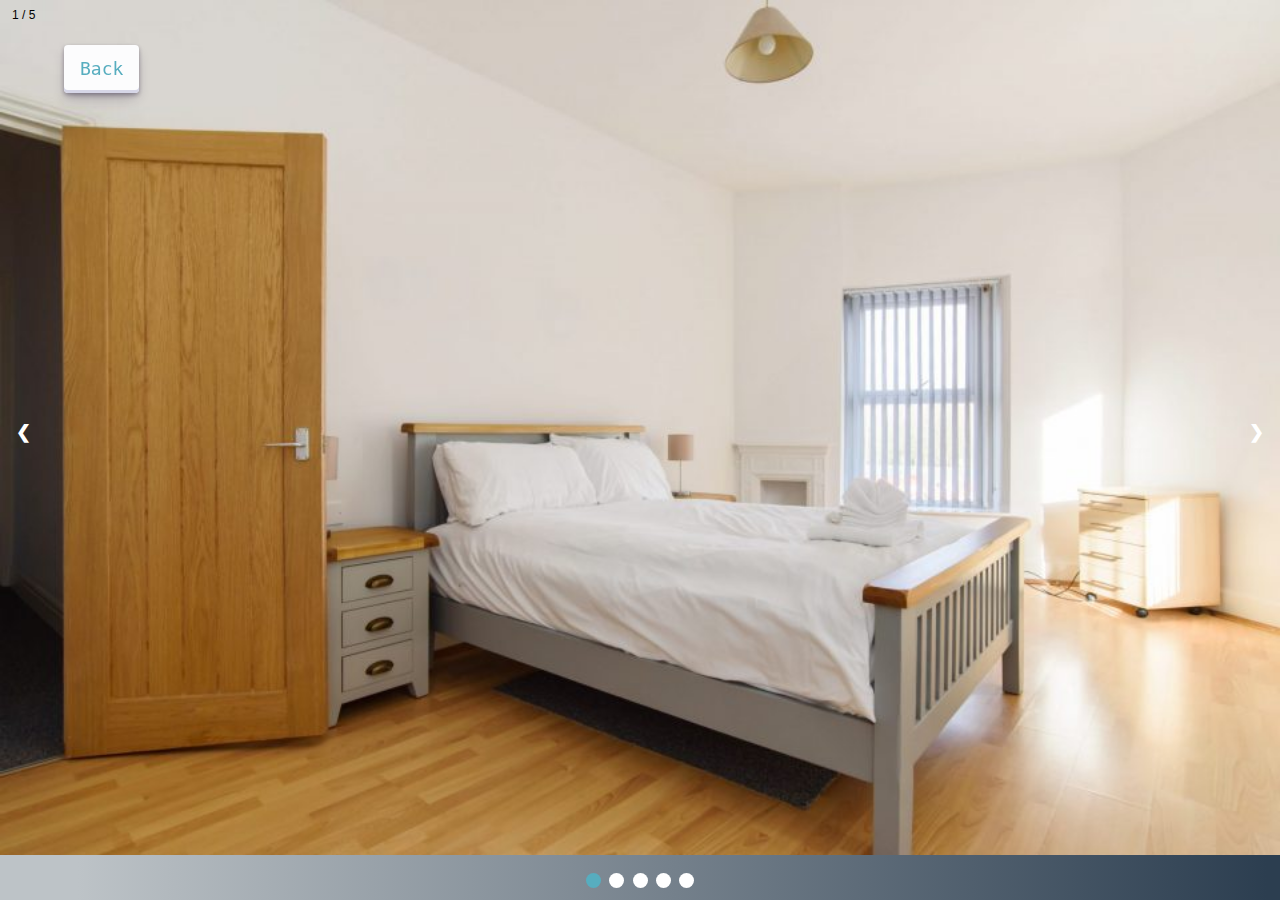
<file: Room1.html>
<!DOCTYPE html>
<html>
<head>
  <title>Single Room</title>
<meta name="viewport" content="width=device-width, initial-scale=1">
<style>
* {box-sizing: border-box}
body {
  font-family: Verdana, sans-serif; margin:0;
  background: linear-gradient(90deg, rgba(189,195,199,1) 6%, rgba(44,62,80,1) 99%);
}
.mySlides {
  display: none
}
img {
  vertical-align: middle;
}

/* Slideshow container */
.slideshow-container {
  max-width: 1300px;
  position: relative;
  margin: auto;
}

/* Next & previous buttons */
.prev, .next {
  cursor: pointer;
  position: absolute;
  top: 50%;
  width: auto;
  padding: 16px;
  margin-top: -22px;
  color: rgb(255, 255, 255);
  font-weight: bold;
  font-size: 18px;
  transition: 0.6s ease;
  border-radius: 0 3px 3px 0;
  user-select: none;
}


.next {
  right: 0;
  border-radius: 3px 0 0 3px;
}


.prev:hover, .next:hover {
  background-color: #57ADBF;
  color: rgb(0, 0, 0);
}


.numbertext {
  color: #000000;
  font-size: 12px;
  padding: 8px 12px;
  position: absolute;
  top: 0;
}


.dot {
  cursor: pointer;
  height: 15px;
  width: 15px;
  margin: 0 2px;
  background-color: rgb(255, 255, 255);
  border-radius: 50%;
  display: inline-block;
  transition: background-color 0.6s ease;
}

.active, .dot:hover {
  background-color: #57ADBF;
}

/* Fading animation */
.fade {
  animation-name: fade;
  animation-duration: 1.5s;
}








.back {
  align-items: center;
  appearance: none;
  background-color: #FCFCFD;
  border-radius: 4px;
  border-width: 0;
  box-shadow: rgba(45, 35, 66, 0.4) 0 2px 4px,rgba(45, 35, 66, 0.3) 0 7px 13px -3px,#D6D6E7 0 -3px 0 inset;
  box-sizing: border-box;
  color: #57ADBF;
  cursor: pointer;
  display: inline-flex;
  font-family: "JetBrains Mono",monospace;
  height: 48px;
  justify-content: center;
  line-height: 1;
  list-style: none;
  overflow: hidden;
  padding-left: 16px;
  padding-right: 16px;
  position: relative;
  text-align: left;
  text-decoration: none;
  transition: box-shadow .15s,transform .15s;
  user-select: none;
  -webkit-user-select: none;
  touch-action: manipulation;
  white-space: nowrap;
  will-change: box-shadow,transform;
  font-size: 18px;
  position: absolute;
  top: 5%;
  left: 5%
}

.back:focus {
  box-shadow: #D6D6E7 0 0 0 1.5px inset, rgba(45, 35, 66, 0.4) 0 2px 4px, rgba(45, 35, 66, 0.3) 0 7px 13px -3px, #D6D6E7 0 -3px 0 inset;
}

.back:hover {
  box-shadow: rgba(45, 35, 66, 0.4) 0 4px 8px, rgba(45, 35, 66, 0.3) 0 7px 13px -3px, #D6D6E7 0 -3px 0 inset;
  transform: translateY(-2px);
}

.back:active {
  box-shadow: #D6D6E7 0 3px 7px inset;
  transform: translateY(2px);
}



@keyframes fade {
  from {opacity: .4} 
  to {opacity: 1}
}

/* On smaller screens, decrease text size */
@media only screen and (max-width: 300px) {
  .prev, .next,.text {font-size: 11px}
}
</style>
</head>
<body>

<div class="slideshow-container">

<div class="mySlides fade">
  <div class="numbertext">1 / 5</div>
  <img src="Images\Rooms\R1.1.jpg" style="width:100%">
</div>

<div class="mySlides fade">
  <div class="numbertext">2 / 5</div>
  <img src="Images\Rooms\R1.2.jpg" style="width:100%">
</div>

<div class="mySlides fade">
  <div class="numbertext">3 / 5</div>
  <img src="Images\Rooms\R1.3.jpg" style="width:100%">
</div>

<div class="mySlides fade">
  <div class="numbertext">4 / 5</div>
  <img src="Images\Rooms\R1.4.jpg" style="width:100%">
</div>

<div class="mySlides fade">
  <div class="numbertext">5 / 5</div>
  <img src="Images\Rooms\R1.5.jpg" style="width:100%">
</div>

<a class="prev" onclick="plusSlides(-1)">❮</a>
<a class="next" onclick="plusSlides(1)">❯</a>

</div>
<br>

<div style="text-align:center">
  <span class="dot" onclick="currentSlide(1)"></span> 
  <span class="dot" onclick="currentSlide(2)"></span> 
  <span class="dot" onclick="currentSlide(3)"></span> 
  <span class="dot" onclick="currentSlide(4)"></span> 
  <span class="dot" onclick="currentSlide(5)"></span> 
</div>



<button class="back" role="button" onclick="window.location.href='Accommodation Page.html#room'">Back</button>

<script>
let slideIndex = 1;
showSlides(slideIndex);

function plusSlides(n) {
  showSlides(slideIndex += n);
}

function currentSlide(n) {
  showSlides(slideIndex = n);
}

function showSlides(n) {
  let i;
  let slides = document.getElementsByClassName("mySlides");
  let dots = document.getElementsByClassName("dot");
  if (n > slides.length) {slideIndex = 1}    
  if (n < 1) {slideIndex = slides.length}
  for (i = 0; i < slides.length; i++) {
    slides[i].style.display = "none";  
  }
  for (i = 0; i < dots.length; i++) {
    dots[i].className = dots[i].className.replace(" active", "");
  }
  slides[slideIndex-1].style.display = "block";  
  dots[slideIndex-1].className += " active";
}


</script>

</body>
</html>
</file>
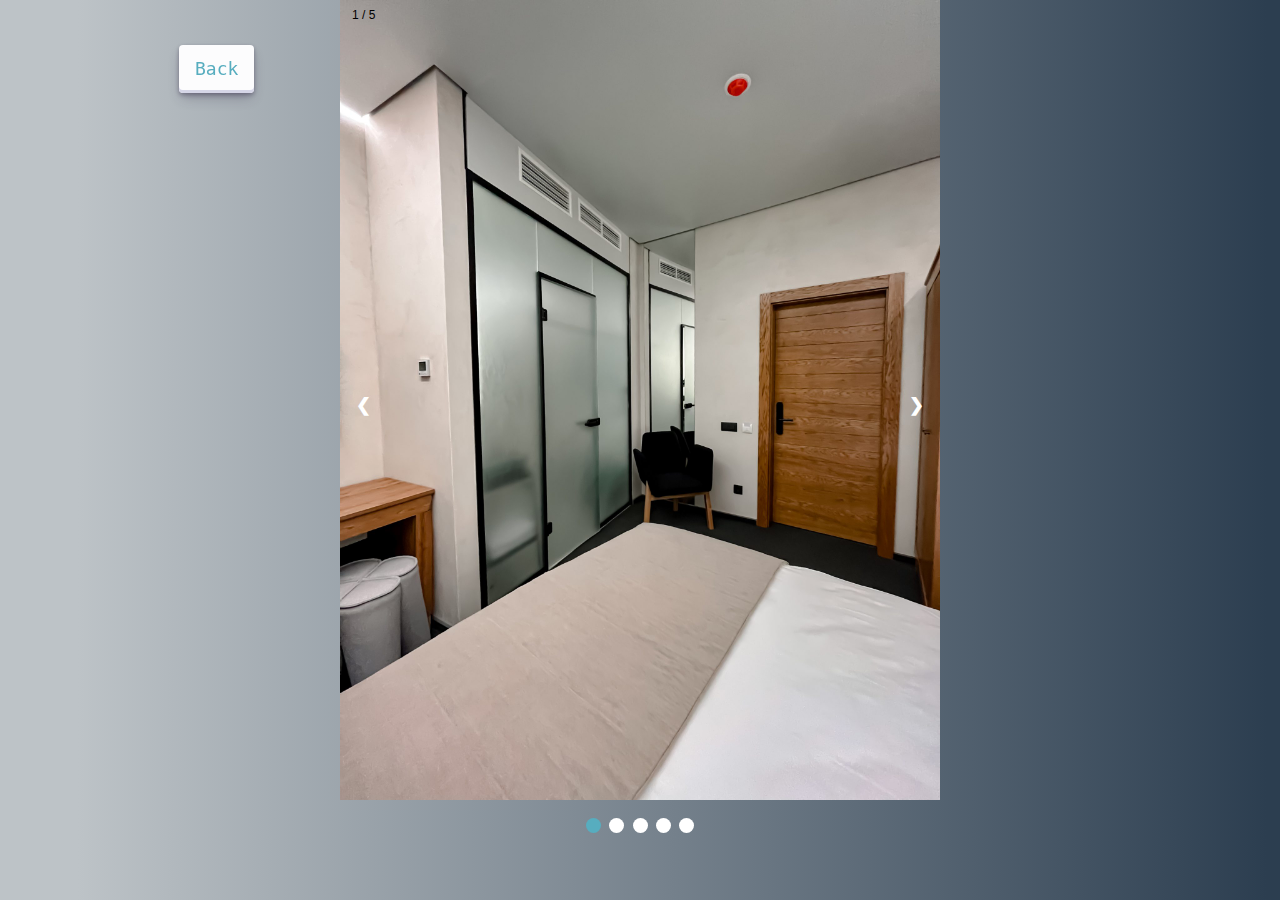
<file: Room2.html>
<!DOCTYPE html>
<html>
<head>
  <title>Double Rooms</title>
<meta name="viewport" content="width=device-width, initial-scale=1">
<style>
* {box-sizing: border-box}
body {
  font-family: Verdana, sans-serif; margin:0;
  background: linear-gradient(90deg, rgba(189,195,199,1) 6%, rgba(44,62,80,1) 99%);
}
.mySlides {
  display: none
}
img {
  vertical-align: middle;
}

/* Slideshow container */
.slideshow-container {
  max-width: 600px;
  position: relative;
  margin: auto;
}

/* Next & previous buttons */
.prev, .next {
  cursor: pointer;
  position: absolute;
  top: 50%;
  width: auto;
  padding: 16px;
  margin-top: -22px;
  color: rgb(255, 255, 255);
  font-weight: bold;
  font-size: 18px;
  transition: 0.6s ease;
  border-radius: 0 3px 3px 0;
  user-select: none;
}


.next {
  right: 0;
  border-radius: 3px 0 0 3px;
}


.prev:hover, .next:hover {
  background-color: #57ADBF;
  color: rgb(0, 0, 0);
}


.numbertext {
  color: #000000;
  font-size: 12px;
  padding: 8px 12px;
  position: absolute;
  top: 0;
}


.dot {
  cursor: pointer;
  height: 15px;
  width: 15px;
  margin: 0 2px;
  background-color: rgb(255, 255, 255);
  border-radius: 50%;
  display: inline-block;
  transition: background-color 0.6s ease;
}

.active, .dot:hover {
  background-color: #57ADBF;
}

/* Fading animation */
.fade {
  animation-name: fade;
  animation-duration: 1.5s;
}





.back {
  align-items: center;
  appearance: none;
  background-color: #FCFCFD;
  border-radius: 4px;
  border-width: 0;
  box-shadow: rgba(45, 35, 66, 0.4) 0 2px 4px,rgba(45, 35, 66, 0.3) 0 7px 13px -3px,#D6D6E7 0 -3px 0 inset;
  box-sizing: border-box;
  color: #57ADBF;
  cursor: pointer;
  display: inline-flex;
  font-family: "JetBrains Mono",monospace;
  height: 48px;
  justify-content: center;
  line-height: 1;
  list-style: none;
  overflow: hidden;
  padding-left: 16px;
  padding-right: 16px;
  position: relative;
  text-align: left;
  text-decoration: none;
  transition: box-shadow .15s,transform .15s;
  user-select: none;
  -webkit-user-select: none;
  touch-action: manipulation;
  white-space: nowrap;
  will-change: box-shadow,transform;
  font-size: 18px;
  position: absolute;
  top: 5%;
  left: 14%
}

.back:focus {
  box-shadow: #D6D6E7 0 0 0 1.5px inset, rgba(45, 35, 66, 0.4) 0 2px 4px, rgba(45, 35, 66, 0.3) 0 7px 13px -3px, #D6D6E7 0 -3px 0 inset;
}

.back:hover {
  box-shadow: rgba(45, 35, 66, 0.4) 0 4px 8px, rgba(45, 35, 66, 0.3) 0 7px 13px -3px, #D6D6E7 0 -3px 0 inset;
  transform: translateY(-2px);
}

.back:active {
  box-shadow: #D6D6E7 0 3px 7px inset;
  transform: translateY(2px);
}

@keyframes fade {
  from {opacity: .4} 
  to {opacity: 1}
}

/* On smaller screens, decrease text size */
@media only screen and (max-width: 300px) {
  .prev, .next,.text {font-size: 11px}
}
</style>
</head>
<body>

<div class="slideshow-container">

<div class="mySlides fade">
  <div class="numbertext">1 / 5</div>
  <img src="Images\Rooms\R2.1.jpg" style="width:100%">
</div>

<div class="mySlides fade">
  <div class="numbertext">2 / 5</div>
  <img src="Images\Rooms\R2.2.jpg" style="width:100%">
</div>

<div class="mySlides fade">
  <div class="numbertext">3 / 5</div>
  <img src="Images\Rooms\R2.3.jpg" style="width:100%">
</div>

<div class="mySlides fade">
  <div class="numbertext">4 / 5</div>
  <img src="Images\Rooms\R2.4.jpg" style="width:100%">
</div>

<div class="mySlides fade">
  <div class="numbertext">5 / 5</div>
  <img src="Images\Rooms\R2.5.jpg" style="width:100%">
</div>

<a class="prev" onclick="plusSlides(-1)">❮</a>
<a class="next" onclick="plusSlides(1)">❯</a>

</div>
<br>

<div style="text-align:center">
  <span class="dot" onclick="currentSlide(1)"></span> 
  <span class="dot" onclick="currentSlide(2)"></span> 
  <span class="dot" onclick="currentSlide(3)"></span> 
  <span class="dot" onclick="currentSlide(4)"></span> 
  <span class="dot" onclick="currentSlide(5)"></span> 
</div>

<button class="back" role="button" onclick="window.location.href='Accommodation Page.html#room'">Back</button>


<script>
let slideIndex = 1;
showSlides(slideIndex);

function plusSlides(n) {
  showSlides(slideIndex += n);
}

function currentSlide(n) {
  showSlides(slideIndex = n);
}

function showSlides(n) {
  let i;
  let slides = document.getElementsByClassName("mySlides");
  let dots = document.getElementsByClassName("dot");
  if (n > slides.length) {slideIndex = 1}    
  if (n < 1) {slideIndex = slides.length}
  for (i = 0; i < slides.length; i++) {
    slides[i].style.display = "none";
      
  }
  for (i = 0; i < dots.length; i++) {
    dots[i].className = dots[i].className.replace(" active", "");
  }
  slides[slideIndex-1].style.display = "block";  
  dots[slideIndex-1].className += " active";
}



</script>

</body>
</html>
</file>
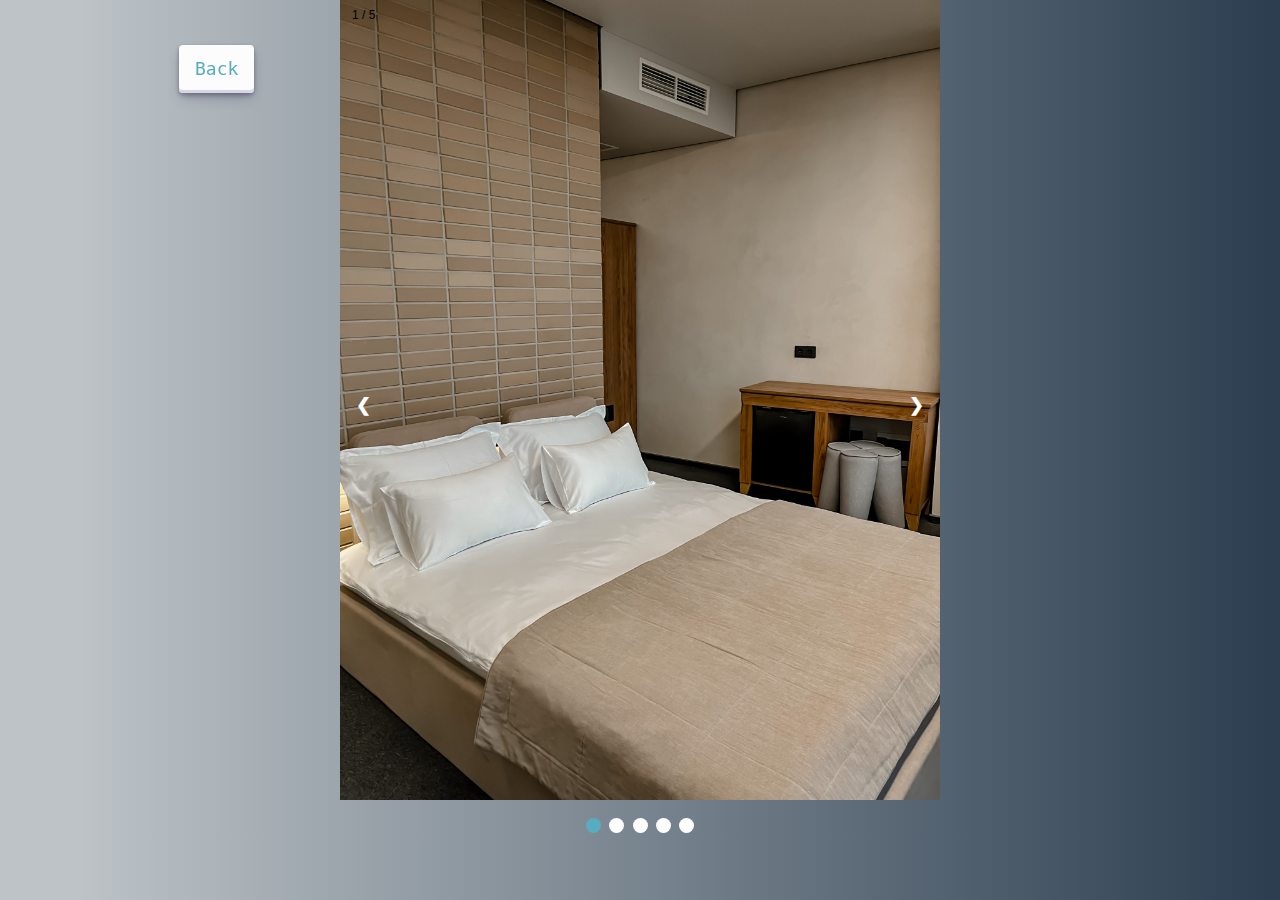
<file: Room3.html>
<!DOCTYPE html>
<html>
<head>
  <title>Deluxe Single Room</title>
<meta name="viewport" content="width=device-width, initial-scale=1">
<style>
* {box-sizing: border-box}
body {
  font-family: Verdana, sans-serif; margin:0;
  background: linear-gradient(90deg, rgba(189,195,199,1) 6%, rgba(44,62,80,1) 99%);
}
.mySlides {
  display: none
}
img {
  vertical-align: middle;
}

/* Slideshow container */
.slideshow-container {
  max-width: 600px;
  position: relative;
  margin: auto;
}

/* Next & previous buttons */
.prev, .next {
  cursor: pointer;
  position: absolute;
  top: 50%;
  width: auto;
  padding: 16px;
  margin-top: -22px;
  color: rgb(255, 255, 255);
  font-weight: bold;
  font-size: 18px;
  transition: 0.6s ease;
  border-radius: 0 3px 3px 0;
  user-select: none;
}


.next {
  right: 0;
  border-radius: 3px 0 0 3px;
}


.prev:hover, .next:hover {
  background-color: #57ADBF;
  color: rgb(0, 0, 0);
}


.numbertext {
  color: #000000;
  font-size: 12px;
  padding: 8px 12px;
  position: absolute;
  top: 0;
}


.dot {
  cursor: pointer;
  height: 15px;
  width: 15px;
  margin: 0 2px;
  background-color: rgb(255, 255, 255);
  border-radius: 50%;
  display: inline-block;
  transition: background-color 0.6s ease;
}

.active, .dot:hover {
  background-color: #57ADBF;
}

/* Fading animation */
.fade {
  animation-name: fade;
  animation-duration: 1.5s;
}





.back {
  align-items: center;
  appearance: none;
  background-color: #FCFCFD;
  border-radius: 4px;
  border-width: 0;
  box-shadow: rgba(45, 35, 66, 0.4) 0 2px 4px,rgba(45, 35, 66, 0.3) 0 7px 13px -3px,#D6D6E7 0 -3px 0 inset;
  box-sizing: border-box;
  color: #57ADBF;
  cursor: pointer;
  display: inline-flex;
  font-family: "JetBrains Mono",monospace;
  height: 48px;
  justify-content: center;
  line-height: 1;
  list-style: none;
  overflow: hidden;
  padding-left: 16px;
  padding-right: 16px;
  position: relative;
  text-align: left;
  text-decoration: none;
  transition: box-shadow .15s,transform .15s;
  user-select: none;
  -webkit-user-select: none;
  touch-action: manipulation;
  white-space: nowrap;
  will-change: box-shadow,transform;
  font-size: 18px;
  position: absolute;
  top: 5%;
  left: 14%
}

.back:focus {
  box-shadow: #D6D6E7 0 0 0 1.5px inset, rgba(45, 35, 66, 0.4) 0 2px 4px, rgba(45, 35, 66, 0.3) 0 7px 13px -3px, #D6D6E7 0 -3px 0 inset;
}

.back:hover {
  box-shadow: rgba(45, 35, 66, 0.4) 0 4px 8px, rgba(45, 35, 66, 0.3) 0 7px 13px -3px, #D6D6E7 0 -3px 0 inset;
  transform: translateY(-2px);
}

.back:active {
  box-shadow: #D6D6E7 0 3px 7px inset;
  transform: translateY(2px);
}

@keyframes fade {
  from {opacity: .4} 
  to {opacity: 1}
}

/* On smaller screens, decrease text size */
@media only screen and (max-width: 300px) {
  .prev, .next,.text {font-size: 11px}
}
</style>
</head>
<body>

<div class="slideshow-container">

<div class="mySlides fade">
  <div class="numbertext">1 / 5</div>
  <img src="Images\Rooms\R3.1.jpg" style="width:100%">
</div>

<div class="mySlides fade">
  <div class="numbertext">2 / 5</div>
  <img src="Images\Rooms\R3.2.jpg" style="width:100%">
</div>

<div class="mySlides fade">
  <div class="numbertext">3 / 5</div>
  <img src="Images\Rooms\R3.3.jpg" style="width:100%">
</div>

<div class="mySlides fade">
  <div class="numbertext">4 / 5</div>
  <img src="Images\Rooms\R3.4.jpg" style="width:100%">
</div>

<div class="mySlides fade">
  <div class="numbertext">5 / 5</div>
  <img src="Images\Rooms\R3.5.jpg" style="width:100%">
</div>

<a class="prev" onclick="plusSlides(-1)">❮</a>
<a class="next" onclick="plusSlides(1)">❯</a>

</div>
<br>

<div style="text-align:center">
  <span class="dot" onclick="currentSlide(1)"></span> 
  <span class="dot" onclick="currentSlide(2)"></span> 
  <span class="dot" onclick="currentSlide(3)"></span> 
  <span class="dot" onclick="currentSlide(4)"></span> 
  <span class="dot" onclick="currentSlide(5)"></span> 
</div>

<button class="back" role="button" onclick="window.location.href='Accommodation Page.html#room'">Back</button>


<script>
let slideIndex = 1;
showSlides(slideIndex);

function plusSlides(n) {
  showSlides(slideIndex += n);
}

function currentSlide(n) {
  showSlides(slideIndex = n);
}

function showSlides(n) {
  let i;
  let slides = document.getElementsByClassName("mySlides");
  let dots = document.getElementsByClassName("dot");
  if (n > slides.length) {slideIndex = 1}    
  if (n < 1) {slideIndex = slides.length}
  for (i = 0; i < slides.length; i++) {
    slides[i].style.display = "none";
      
  }
  for (i = 0; i < dots.length; i++) {
    dots[i].className = dots[i].className.replace(" active", "");
  }
  slides[slideIndex-1].style.display = "block";  
  dots[slideIndex-1].className += " active";
}



</script>

</body>
</html>
</file>
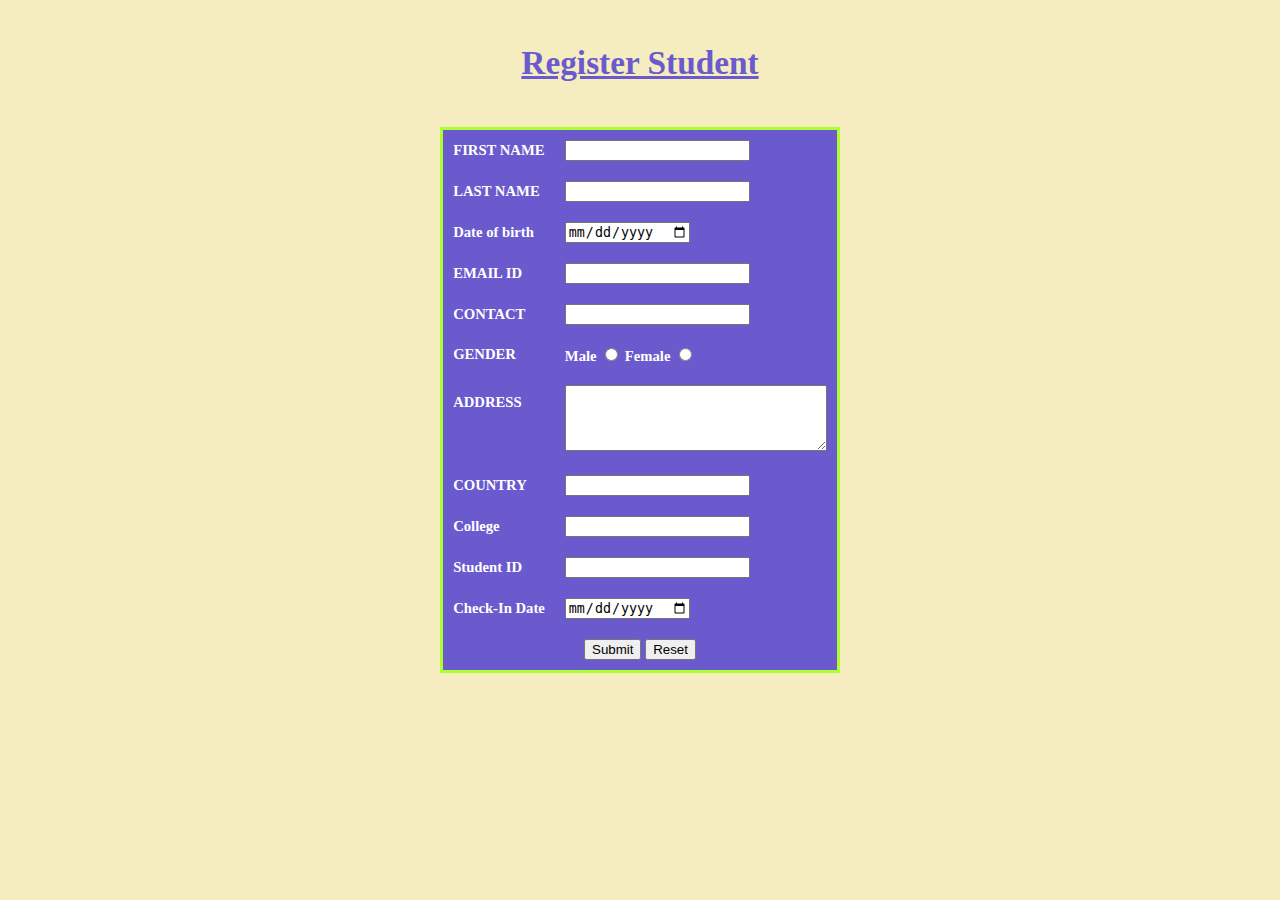
<file: Accommodation Manager/registration.html>
<!DOCTYPE html>
<html>
<head>
<title>Registration Form</title>
<style>
    h4{
  font-family: Calibri; 
  font-size: 25pt;         
  font-style: normal; 
  font-weight: bold; 
  color: slateblue;
  text-align: center; 
  text-decoration: underline
}

table{
  font-family: Calibri; 
  color:white; 
  font-size: 11pt; 
  font-style: normal;
  font-weight: bold;
  text-align:; 
  background-color: slateblue; 
  border-collapse: collapse; 
  border: 3px solid greenyellow
}
table.inner{
  border: 0px
}
</style>
</head>
 
<body style="background-color:rgb(245, 237, 191);">
    <form action="InsertContact" method="post">
<h4>Register Student</h4>

 
<table align="center" cellpadding = "10" class="tableOne">
 
<!----- First Name ---------------------------------------------------------->
<tr>
<td>FIRST NAME</td>
<td><input type="text" name="First_Name" maxlength="30"/>
</td>
</tr>
<!----- Last Name ---------------------------------------------------------->
<tr>
<td>LAST NAME</td>
<td><input type="text" name="Last_Name" maxlength="30"/>
</td>
</tr>
<!----- Date Of Birth -------------------------------------------------------->
    <tr>
      <td>Date of birth</td>
      <td> <input type="date"> </td>
    </tr>
<!----- Email Id ---------------------------------------------------------->
<tr>
<td>EMAIL ID</td>
<td><input type="email" name="Email_Id" maxlength="100" /></td>
</tr>
<!----- Mobile Number ---------------------------------------------------------->
<tr>
<td>CONTACT</td>
<td>
<input type="text" name="Mobile_Number" maxlength="10" />

</td>
</tr>
<!----- Gender ----------------------------------------------------------->
<tr>
<td>GENDER</td>
<td>
Male <input type="radio" name="Gender" value="Male" />
Female <input type="radio" name="Gender" value="Female" />
</td>
</tr>
<!----- Address ---------------------------------------------------------->
<tr>
<td>ADDRESS <br /><br /><br /></td>
<td><textarea name="Address" rows="4" cols="30"></textarea></td>
</tr>
<!----- Country ---------------------------------------------------------->
<tr>
<td>COUNTRY</td>
<td><input type="text" name="Country"   /></td>
</tr>

<!----- College ---------------------------------------------------------->
<tr>
  <td>College</td>
  <td><input type="text" name="College"  /></td>
  </tr>

  <!----- Student ID ---------------------------------------------------------->
<tr>
  <td>Student ID</td>
  <td><input type="text" name="College"  /></td>
  </tr>
    <!----- Check In date ID ---------------------------------------------------------->
<tr>
  <td>Check-In Date</td>
  <td> <input type="date"> </td>
</tr>

<!----- Submit and Reset ------------------------------------------------->
<tr>
<td colspan="2" align="center">
<input type="submit" value="Submit">
<input type="reset" value="Reset">
</td>
</tr>
</table>
</form>


</body>
</html>
</file>
